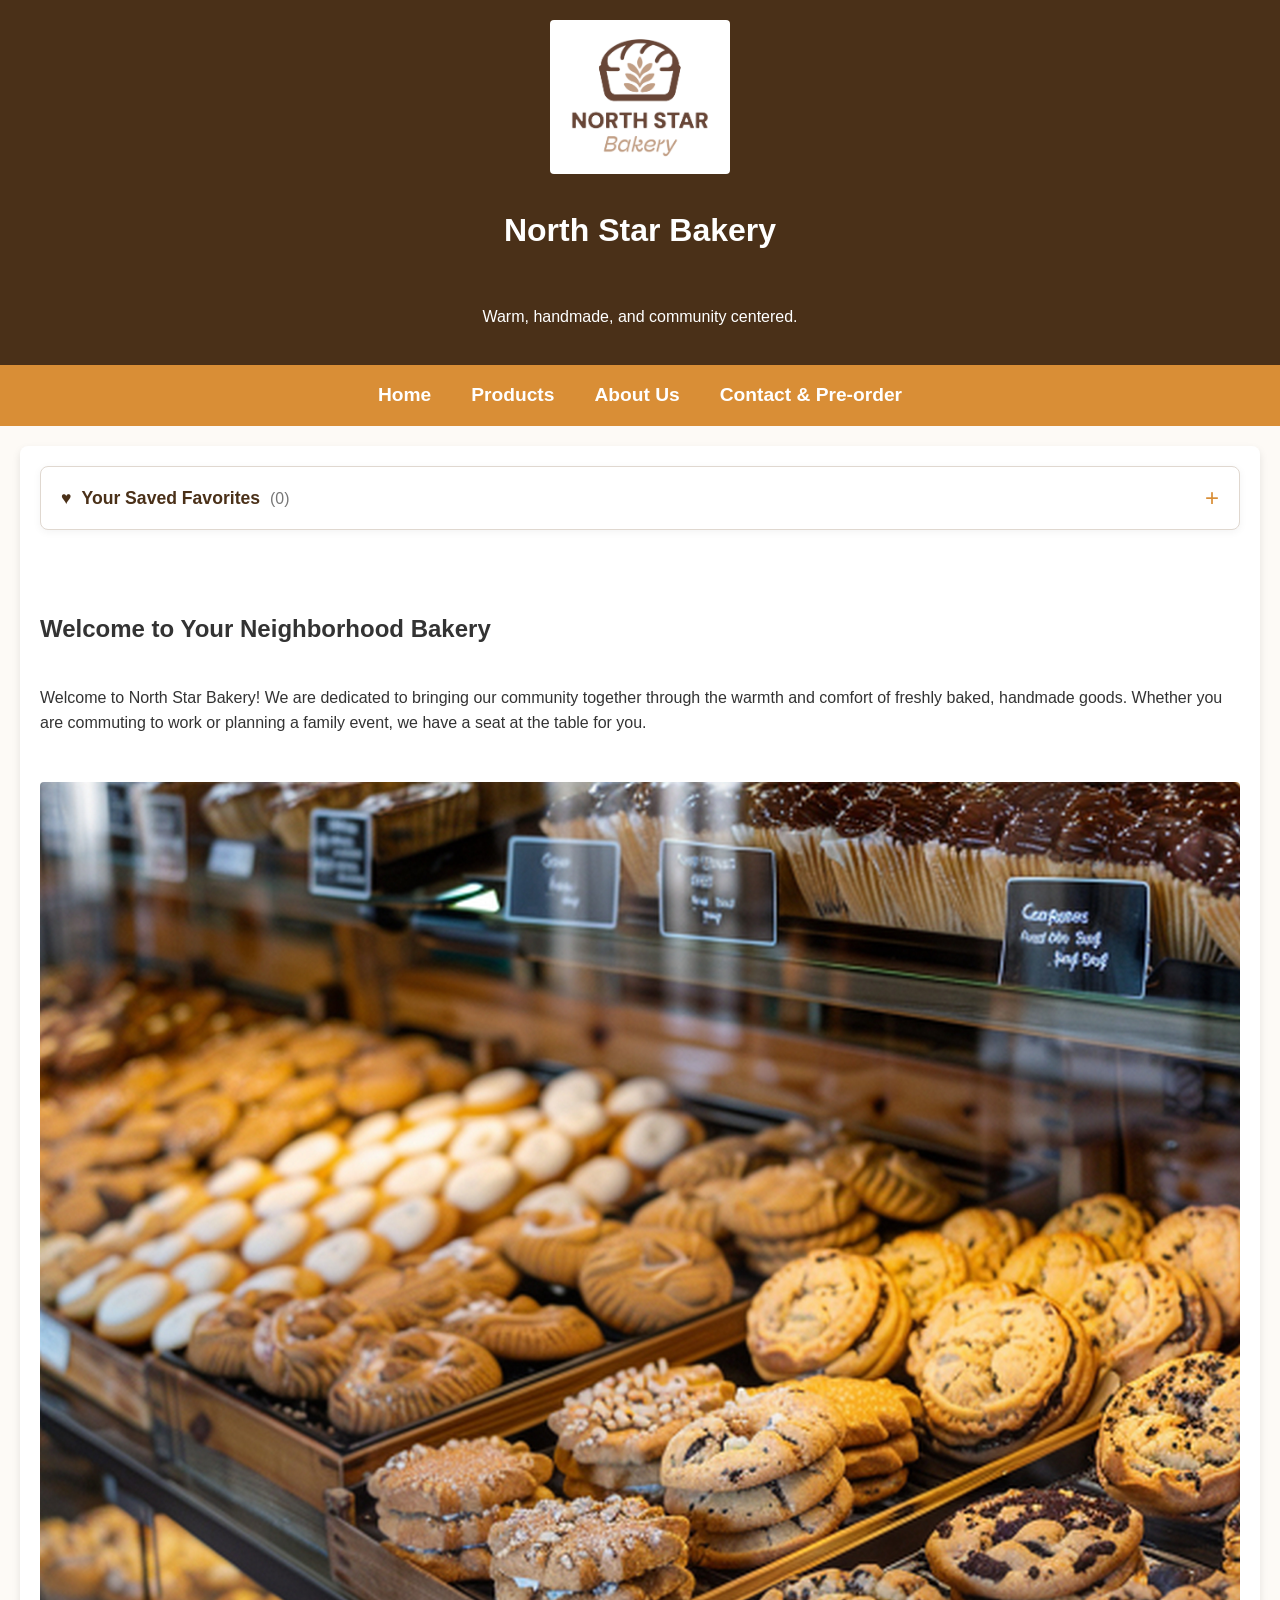
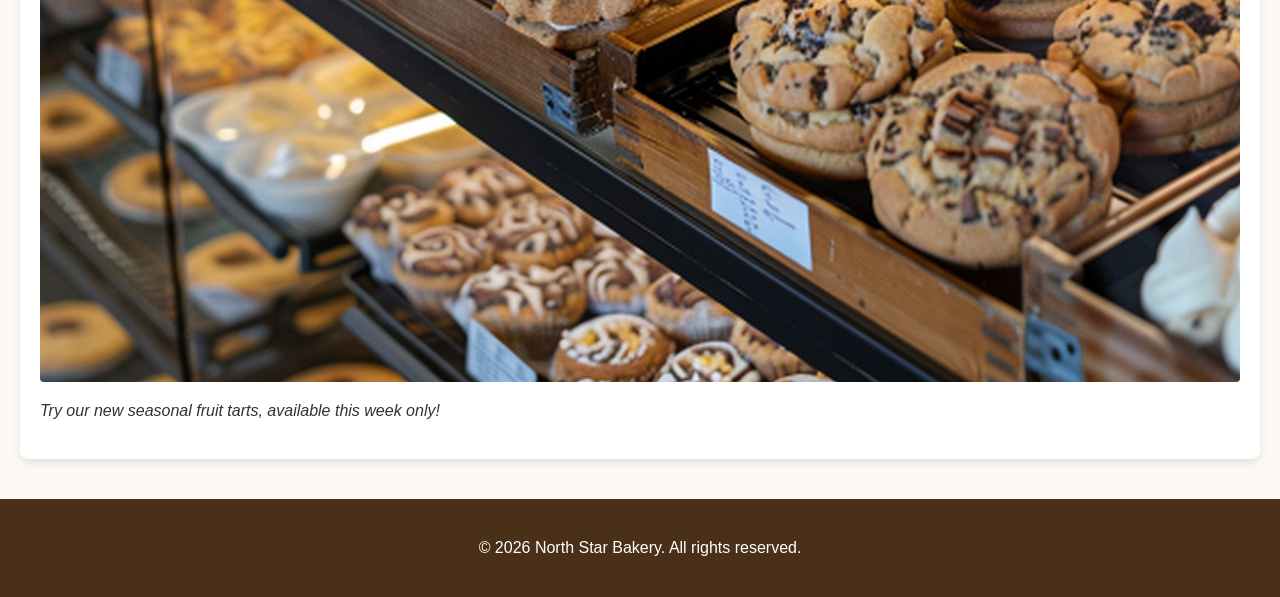
<file: index.html>
<!DOCTYPE html>
<html lang="en">
<head>
    <meta charset="UTF-8">
    <meta name="viewport" content="width=device-width, initial-scale=1.0">
    <title>North Star Bakery | Home</title>
    <link rel="stylesheet" href="css/styles.css">
</head>
<body>
    <header>
        <img src="assets/image/bakery-logo_c.png" alt="North Star Bakery Official Logo" class="logo">
        <h1>North Star Bakery</h1>
        <p>Warm, handmade, and community centered.</p>
    </header>

    <nav>
        <a href="index.html">Home</a>
        <a href="products.html">Products</a>
        <a href="about.html">About Us</a>
        <a href="contact.html">Contact & Pre-order</a>
    </nav>

    <main>
       <!-- GLOBAL FAVORITES TRACKER (Collapsible) -->
        <details id="favorites-section" class="favorites-panel">
            <summary class="favorites-header">
                <span>♥</span> Your Saved Favorites <span id="fav-count" style="font-weight: normal; font-size: 0.9em; color: #777;">(0)</span>
            </summary>
            
            <div id="favorites-list">
                <p id="empty-fav-msg" class="empty-fav-msg">You haven't saved any items yet. Visit the Products page to add some!</p>
            </div>
        </details>
        
        <section>
            <h2>Welcome to Your Neighborhood Bakery</h2>
            <audio controls>
                <source src="assets/audio/bakery-welcome_c.mp3" type="audio/mpeg">
                Your browser does not support the audio element. Please upgrade to hear our welcome message!
            </audio>
            <p>Welcome to North Star Bakery! We are dedicated to bringing our community together through the warmth and comfort of freshly baked, handmade goods. Whether you are commuting to work or planning a family event, we have a seat at the table for you.</p>
        </section>

        <section class="flex-container">
            <div class="flex-item>
                <h3>What We're Known For</h3>
                <p>We specialize in artisanal sourdough, buttery morning pastries, and custom celebration cakes. Everything is baked fresh daily using locally sourced ingredients, time-honored techniques, and a whole lot of love.</p>
                
                <h3>Hours & Location</h3>
                <p><strong>Location:</strong> 123 Main Street, Community Square</p>
                <p><strong>Hours:</strong> Tuesday - Sunday: 6:00 AM - 4:00 PM (Closed Mondays)</p>
            </div>
            
            <div class=flex-item>
                <h3>Featured Item of the Week</h3>
                <picture>
                    <source media="(min-width: 768px)" srcset="assets/image/bakery-feature-large_c.png">
                    <img src="assets/image/bakery-feature-small_c.png" alt="A beautiful display of this week's featured seasonal pastries">
                </picture>
                <p><em>Try our new seasonal fruit tarts, available this week only!</em></p>
            </div>
        </section>
    </main>

    <footer>
        <p>&copy; 2026 North Star Bakery. All rights reserved.</p>
    </footer>
    <script src="js/script.js"></script>
</body>
</html>
</file>
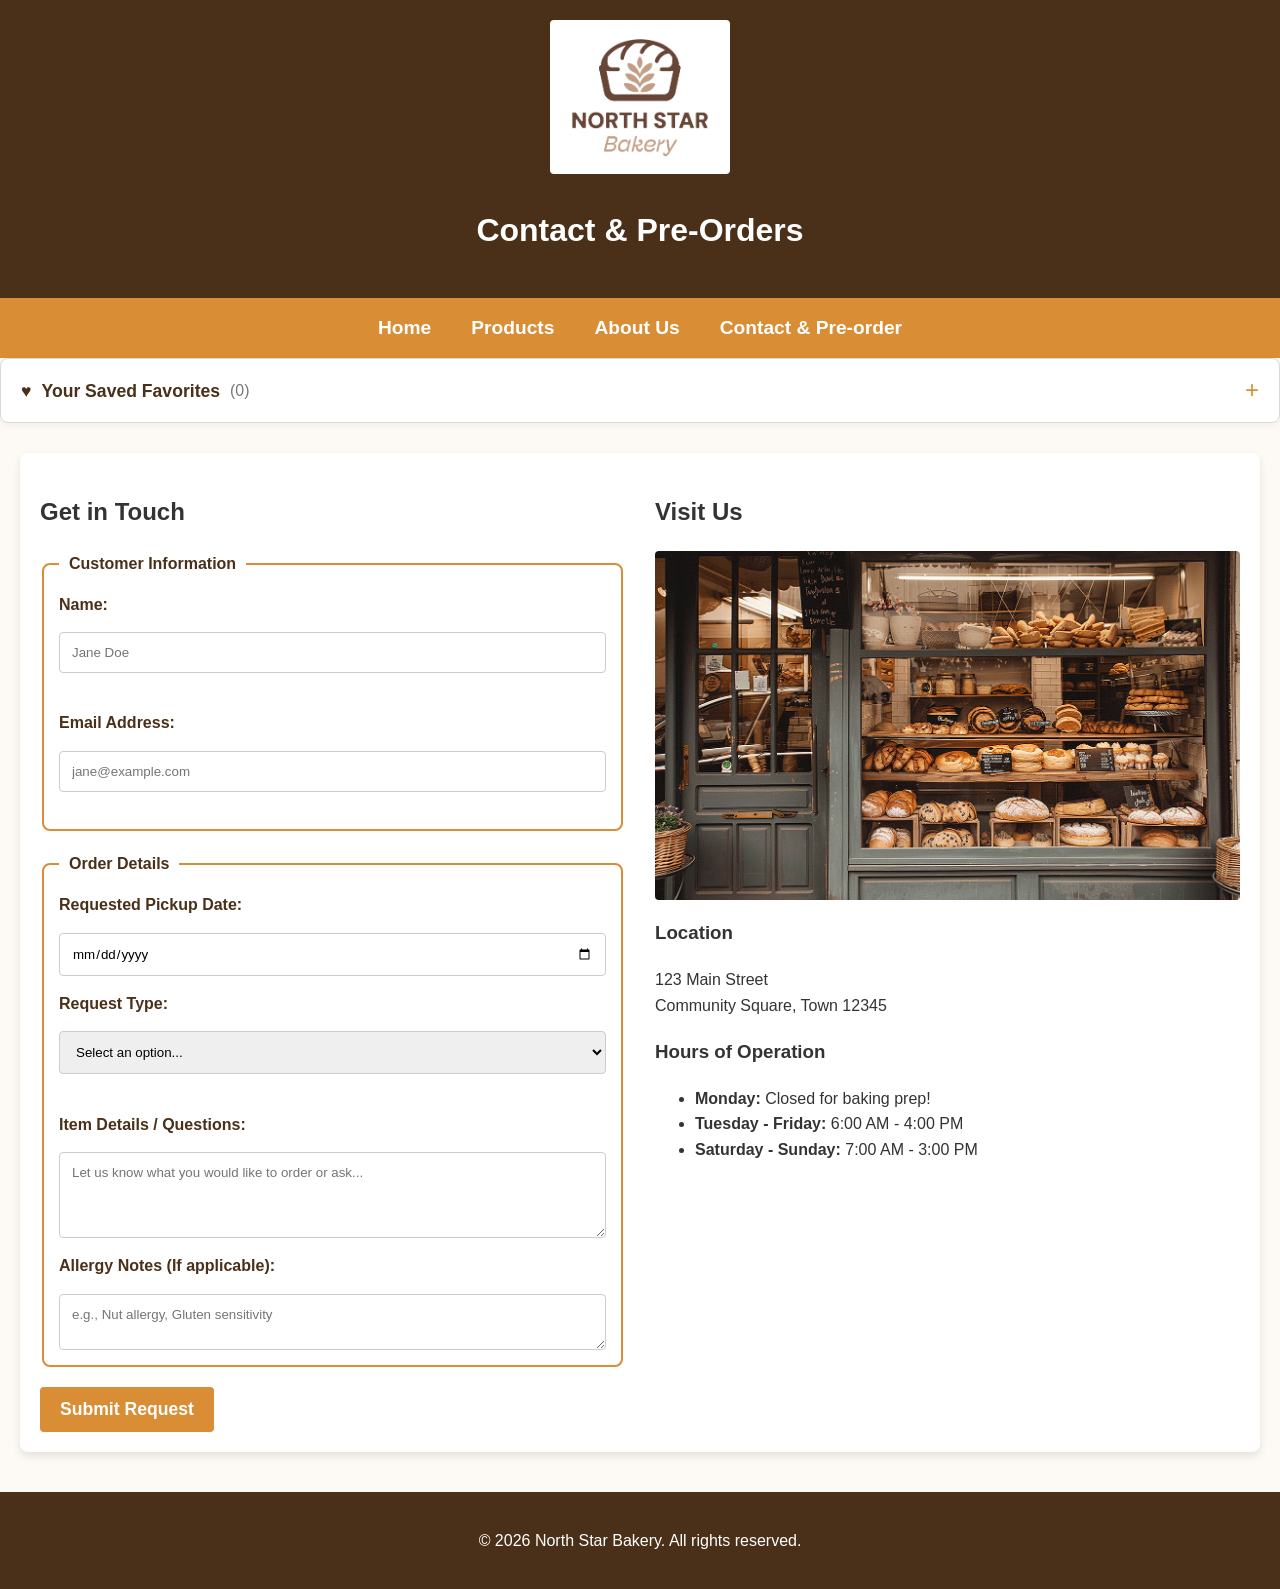
<file: contact.html>
<!DOCTYPE html>
<html lang="en">
<head>
    <meta charset="UTF-8">
    <meta name="viewport" content="width=device-width, initial-scale=1.0">
    <title>North Star Bakery | Contact</title>
    <link rel="stylesheet" href="css/styles.css">
</head>
<body>
    <header>
        <img src="assets/image/bakery-logo_c.png" alt="North Star Bakery Official Logo" class="logo">
        <h1>Contact & Pre-Orders</h1>
    </header>

    <nav>
        <a href="index.html">Home</a>
        <a href="products.html">Products</a>
        <a href="about.html">About Us</a>
        <a href="contact.html">Contact & Pre-order</a>
    </nav>
    <!-- GLOBAL FAVORITES TRACKER (Collapsible) -->
        <details id="favorites-section" class="favorites-panel">
            <summary class="favorites-header">
                <span>♥</span> Your Saved Favorites <span id="fav-count" style="font-weight: normal; font-size: 0.9em; color: #777;">(0)</span>
            </summary>
            
            <div id="favorites-list">
                <p id="empty-fav-msg" class="empty-fav-msg">You haven't saved any items yet. Visit the Products page to add some!</p>
            </div>
        </details>

    <main class="flex-container">
        
        <section class="flex-item">
            <h2>Get in Touch</h2>
            <!-- ADDED id="order-form" and novalidate attribute -->
            <form id="order-form" action="#" method="POST" novalidate>
                <fieldset>
                    <legend>Customer Information</legend>
                    
                    <label for="name">Name:</label>
                    <input type="text" id="name" name="name" required placeholder="Jane Doe">
                    <span id="name-error" class="error-text"></span>

                    <label for="email">Email Address:</label>
                    <input type="email" id="email" name="email" required placeholder="jane@example.com">
                    <span id="email-error" class="error-text"></span>

                </fieldset>

                <fieldset>
                    <legend>Order Details</legend>
                    <label for="pickup-date">Requested Pickup Date:</label>
                    <input type="date" id="pickup-date" name="pickup-date">
                    <label for="request-type">Request Type:</label>
                    <select id="request-type" name="request-type" required>
                        <option value="" disabled selected>Select an option...</option>
                        <option value="pre-order">Bakery Pre-Order</option>
                        <option value="event">Event Catering</option>
                        <option value="general">General Question</option>
                    </select>
                    <!-- ADDED: Error span for Request Type -->
                    <span id="type-error" class="error-text"></span>
                    <label for="item-details">Item Details / Questions:</label>
                    <textarea id="item-details" name="item-details" rows="4" placeholder="Let us know what you would like to order or ask..."></textarea>

                    <label for="allergy-notes">Allergy Notes (If applicable):</label>
                    <textarea id="allergy-notes" name="allergy-notes" rows="2" placeholder="e.g., Nut allergy, Gluten sensitivity"></textarea>
                </fieldset>

                <button type="submit">Submit Request</button>
                <!-- ADDED: Success message -->
                <p id="form-success-msg" style="color: green; font-weight: bold; display: none;">Thanks! We will be in touch shortly.</p>
            </form>
        </section>

        <section class="flex-item">
            <h2>Visit Us</h2>
            <img src="assets/image/bakery-storefront_c.png" alt="The welcoming front entrance of North Star Bakery">
            <h3>Location</h3>
            <p>123 Main Street<br>Community Square, Town 12345</p>
            
            <h3>Hours of Operation</h3>
            <ul>
                <li><strong>Monday:</strong> Closed for baking prep!</li>
                <li><strong>Tuesday - Friday:</strong> 6:00 AM - 4:00 PM</li>
                <li><strong>Saturday - Sunday:</strong> 7:00 AM - 3:00 PM</li>
            </ul>
        </section>
    </main>

    <footer>
        <p>&copy; 2026 North Star Bakery. All rights reserved.</p>
    </footer>
    <script src="js/script.js"></script>
</body>
</html>
</file>
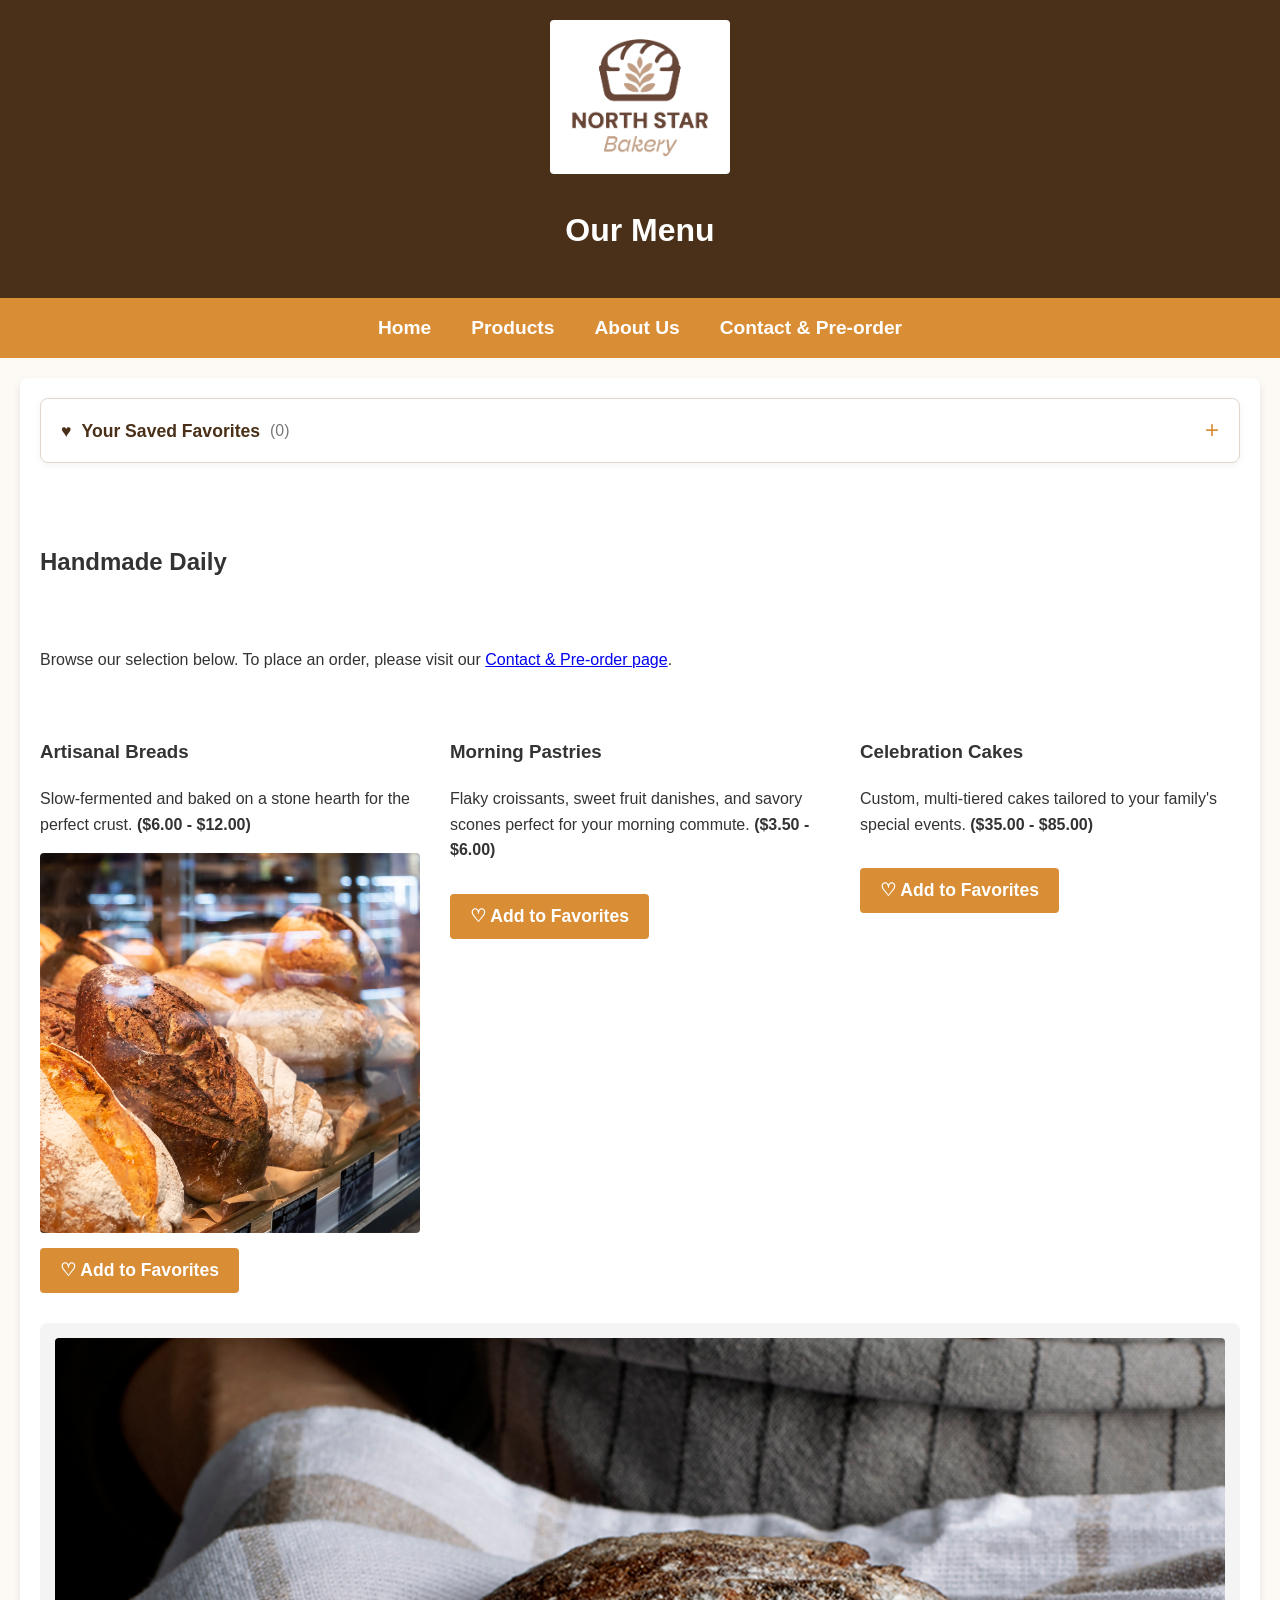
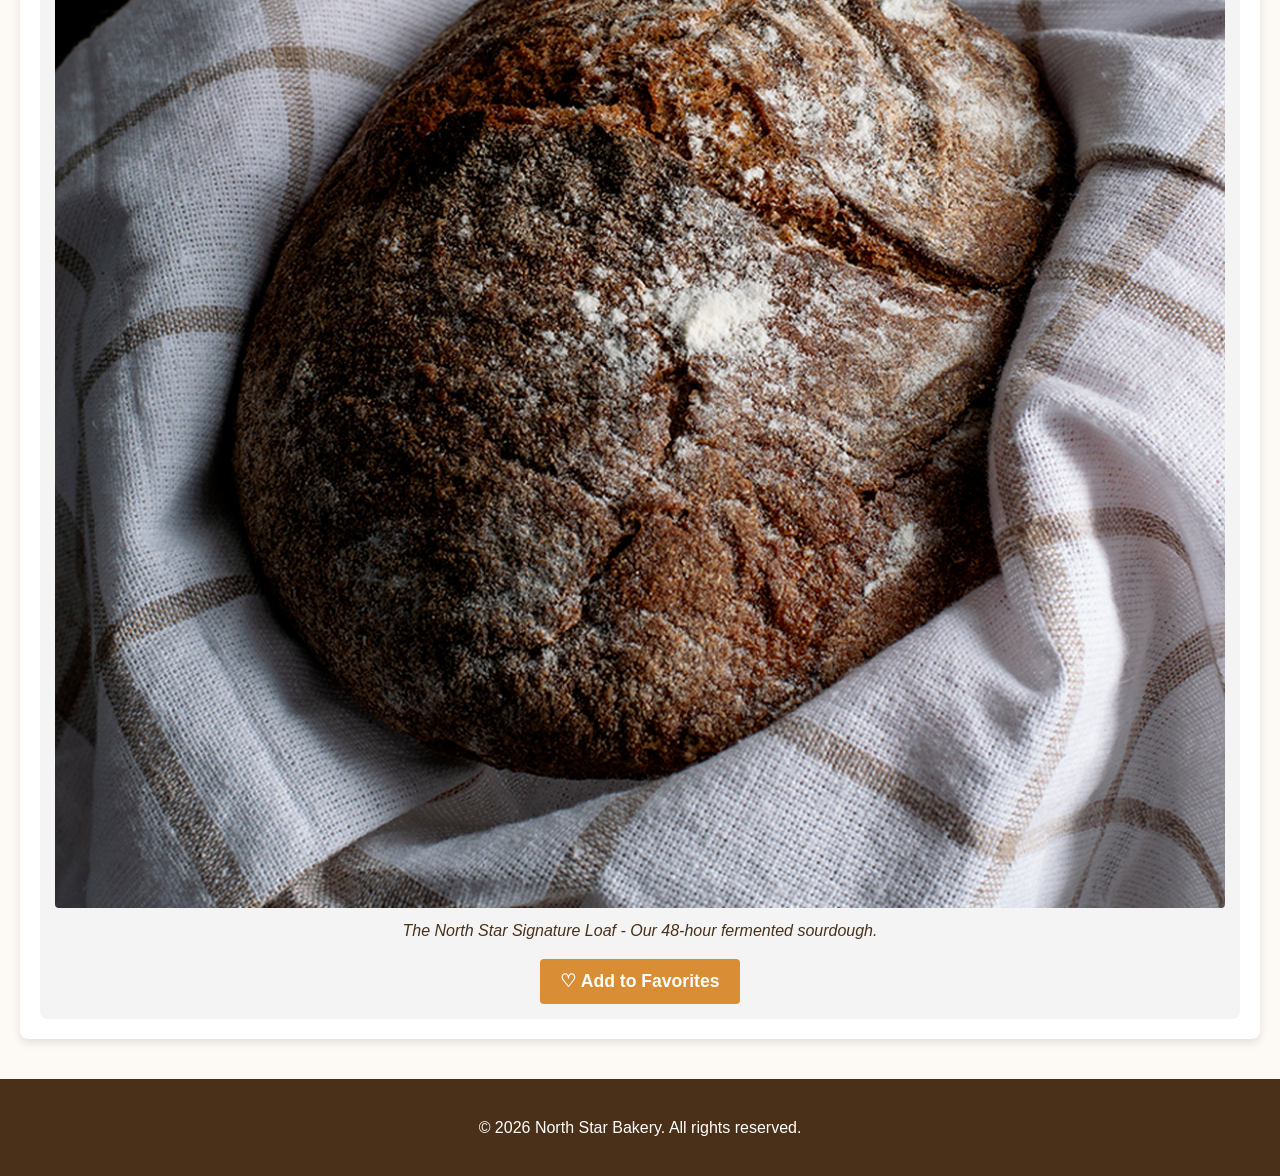
<file: products.html>
<!DOCTYPE html>
<html lang="en">
<head>
    <meta charset="UTF-8">
    <meta name="viewport" content="width=device-width, initial-scale=1.0">
    <title>North Star Bakery | Products</title>
    <link rel="stylesheet" href="css/styles.css">
</head>
<body>
    <header>
        <img src="assets/image/bakery-logo_c.png" alt="North Star Bakery Official Logo" class="logo">
        <h1>Our Menu</h1>
    </header>

    <nav>
        <a href="index.html">Home</a>
        <a href="products.html">Products</a>
        <a href="about.html">About Us</a>
        <a href="contact.html">Contact & Pre-order</a>
    </nav>

    <main>
       <!-- GLOBAL FAVORITES TRACKER (Collapsible) -->
        <details id="favorites-section" class="favorites-panel">
            <summary class="favorites-header">
                <span>♥</span> Your Saved Favorites <span id="fav-count" style="font-weight: normal; font-size: 0.9em; color: #777;">(0)</span>
            </summary>
            
            <div id="favorites-list">
                <p id="empty-fav-msg" class="empty-fav-msg">Nothing to see here!</p>
            </div>
        </details>
        
        <h2>Handmade Daily</h2>
        <p>Browse our selection below. To place an order, please visit our <a href="contact.html">Contact & Pre-order page</a>.</p>

        <!-- UPDATED: Added data-id attributes and Favorite buttons -->
        <section class="flex-container">
            <div class="flex-item">
                <h3>Artisanal Breads</h3>
                <p>Slow-fermented and baked on a stone hearth for the perfect crust. <strong>($6.00 - $12.00)</strong></p>
                <img src="assets/image/bakery-bread_c.png" alt="A basket full of freshly baked, crusty artisan breads">
                <button class="fav-btn" data-id="Artisanal Breads" style="margin-top: 15px;">♡ Add to Favorites</button>
            </div>

            <div class="flex-item">
                <h3>Morning Pastries</h3>
                <p>Flaky croissants, sweet fruit danishes, and savory scones perfect for your morning commute. <strong>($3.50 - $6.00)</strong></p>
                <button class="fav-btn" data-id="Morning Pastries" style="margin-top: 15px;">♡ Add to Favorites</button>
            </div>

            <div class="flex-item">
                <h3>Celebration Cakes</h3>
                <p>Custom, multi-tiered cakes tailored to your family's special events. <strong>($35.00 - $85.00)</strong></p>
                <button class="fav-btn" data-id="Celebration Cakes" style="margin-top: 15px;">♡ Add to Favorites</button>
            </div>
        </section>

        <section>
            <figure>
                <img src="assets/image/bakery-signature-loaf_c.png" alt="A close-up view of the crust and crumb of our Signature North Star sourdough loaf">
                <figcaption>The North Star Signature Loaf - Our 48-hour fermented sourdough.</figcaption>
                <button class="fav-btn" data-id="Signature Sourdough Loaf" style="margin-top: 15px;">♡ Add to Favorites</button>
            </figure>
        </section>
    </main>

    <footer>
        <p>&copy; 2026 North Star Bakery. All rights reserved.</p>
    </footer>
    <script src="js/script.js"></script>
</body>
</html>
</file>
<file: css/styles.css>
/* css/styles.css */
:root {
    --primary-color: #4a3018; /* Dark brown */
    --secondary-color: #d98e36; /* Warm crust orange */
    --background-color: #fdfaf6; /* Creamy white */
    --text-color: #333333;
}

/* MOBILE-FIRST BASE STYLES */
body {
    font-family: 'Segoe UI', Tahoma, Geneva, Verdana, sans-serif;
    background-color: var(--background-color);
    color: var(--text-color);
    line-height: 1.6;
    margin: 0;
    padding: 0;
}

header {
    background-color: var(--primary-color);
    color: white;
    text-align: center;
    padding: 20px 15px;
    display: flex;
    flex-direction: column;
    align-items: center;
    gap: 10px;
}

.logo {
    max-width: 180px;
    height: auto;
}

/* Flexbox Nav - Mobile defaults to vertical stacking */
nav {
    background-color: var(--secondary-color);
    display: flex;
    flex-direction: column;
    align-items: center;
    padding: 15px;
    gap: 15px;
}

nav a {
    color: white;
    text-decoration: none;
    font-weight: bold;
    font-size: 1.2rem;
}

nav a:hover {
    text-decoration: underline;
}

main {
    max-width: 1200px;
    margin: 20px auto;
    padding: 20px;
    background: white;
    border-radius: 8px;
    box-shadow: 0 4px 8px rgba(0,0,0,0.1);
    /* Main wrapper uses flexbox */
    display: flex;
    flex-direction: column;
    gap: 30px; 
}

img, video, audio, picture {
    max-width: 100%;
    height: auto;
    border-radius: 4px;
    display: block;
}

figure {
    margin: 0;
    text-align: center;
    background-color: #f4f4f4;
    padding: 15px;
    border-radius: 8px;
}

figcaption {
    font-style: italic;
    color: var(--primary-color);
    margin-top: 10px;
}

/* FLEXBOX LAYOUT UTILITY - Defaults to single column for mobile */
.flex-container {
    display: flex;
    flex-direction: column;
    gap: 30px;
}

.flex-item {
    flex: 1; /* Allows the boxes to stretch evenly */
}

/* Flexbox Form - Mobile defaults */
form {
    display: flex;
    flex-direction: column;
    gap: 20px;
    width: 100%;
}

fieldset {
    border: 2px solid var(--secondary-color);
    border-radius: 8px;
    padding: 15px;
    display: flex;
    flex-direction: column;
    gap: 15px;
}

legend {
    font-weight: bold;
    color: var(--primary-color);
    background-color: white;
    padding: 0 10px;
    border-radius: 4px;
}

label {
    font-weight: bold;
    color: var(--primary-color);
}

input, select, textarea {
    padding: 12px;
    border: 1px solid #ccc;
    border-radius: 4px;
    font-family: inherit;
    width: 100%;
    box-sizing: border-box; /* Keeps inputs from overflowing the screen */
}

button {
    background-color: var(--secondary-color);
    color: white;
    padding: 12px 20px;
    border: none;
    border-radius: 4px;
    font-size: 1.1rem;
    cursor: pointer;
    font-weight: bold;
    width: 100%; /* Full width button on mobile */
}

button:hover {
    background-color: var(--primary-color);
}

footer {
    text-align: center;
    padding: 20px;
    background-color: var(--primary-color);
    color: white;
    margin-top: 40px;
}

/* ========================================================= */
/* MEDIA QUERY - Adjusts layout for Tablets & Desktop (768px+) */
/* ========================================================= */
@media (min-width: 768px) {
    /* Change navigation to a horizontal row */
    nav {
        flex-direction: row;
        justify-content: center;
        gap: 40px;
    }

    /* Change main layout sections to side-by-side columns */
    .flex-container {
        flex-direction: row;
        align-items: stretch; /* Keeps side-by-side columns the same height */
    }
    
    /* Shrink the button to fit its text on larger screens */
    button {
        width: auto; 
        align-self: flex-start;
    }
}
/* ========================================================= */
/* FORM VALIDATION STYLES */
/* ========================================================= */
.error-text {
    color: #cc0000; /* A strong red for errors */
    font-size: 0.9rem;
    margin-top: -10px;
    display: block;
    min-height: 1.2em; /* Keeps the form from jumping when text appears */
}
/* ========================================================= */
/* GLOBAL FAVORITES SECTION - COLLAPSIBLE */
/* ========================================================= */
.favorites-panel {
    background-color: white;
    padding: 12px 20px; /* Reduced padding for a slimmer profile */
    border-radius: 8px;
    border: 1px solid #e0d8d0; /* Softer, thinner border */
    box-shadow: 0 2px 8px rgba(0, 0, 0, 0.05); /* Softer shadow */
    margin-bottom: 30px;
}

/* The clickable header */
.favorites-header {
    display: flex;
    align-items: center;
    gap: 10px;
    color: var(--primary-color);
    font-weight: bold;
    font-size: 1.1rem;
    cursor: pointer;
    margin: 0;
    list-style: none; /* Removes default browser arrow */
    outline: none;
}

/* Removes default arrow in Safari/Chrome */
.favorites-header::-webkit-details-marker {
    display: none;
}

/* Custom + icon that pushes to the right edge */
.favorites-header::after {
    content: '+';
    margin-left: auto; 
    font-size: 1.5rem;
    font-weight: normal;
    color: var(--secondary-color);
    transition: transform 0.3s ease;
}

/* Rotates the + into an X when the box is open */
details[open] .favorites-header::after {
    transform: rotate(45deg);
}

/* Adds a divider line only when open */
#favorites-list {
    padding-top: 15px;
    margin-top: 12px;
    border-top: 1px solid #eee;
}

.empty-fav-msg {
    margin: 0;
    font-style: italic;
    color: #777;
}

/* The pill-shaped tags */
.favorites-tag-list {
    list-style: none;
    padding: 0;
    margin: 0;
    display: flex;
    flex-wrap: wrap;
    gap: 10px;
}

/* The pill-shaped tags - UPDATED for clicking */
.favorites-tag-list li {
    background-color: var(--secondary-color);
    color: white;
    padding: 6px 14px;
    border-radius: 20px;
    font-size: 0.9rem;
    font-weight: bold;
    box-shadow: 0 2px 4px rgba(217, 142, 54, 0.2);
    cursor: pointer; /* Changes mouse to a pointer hand */
    display: flex;
    align-items: center;
    gap: 6px;
    transition: background-color 0.2s ease;
}

/* Turns the tag red on hover to indicate removal */
.favorites-tag-list li:hover {
    background-color: #cc0000; 
}

/* Styles the small "x" on the tag */
.remove-icon {
    font-weight: normal;
    font-size: 1.2em;
    opacity: 0.8;
}
</file>
